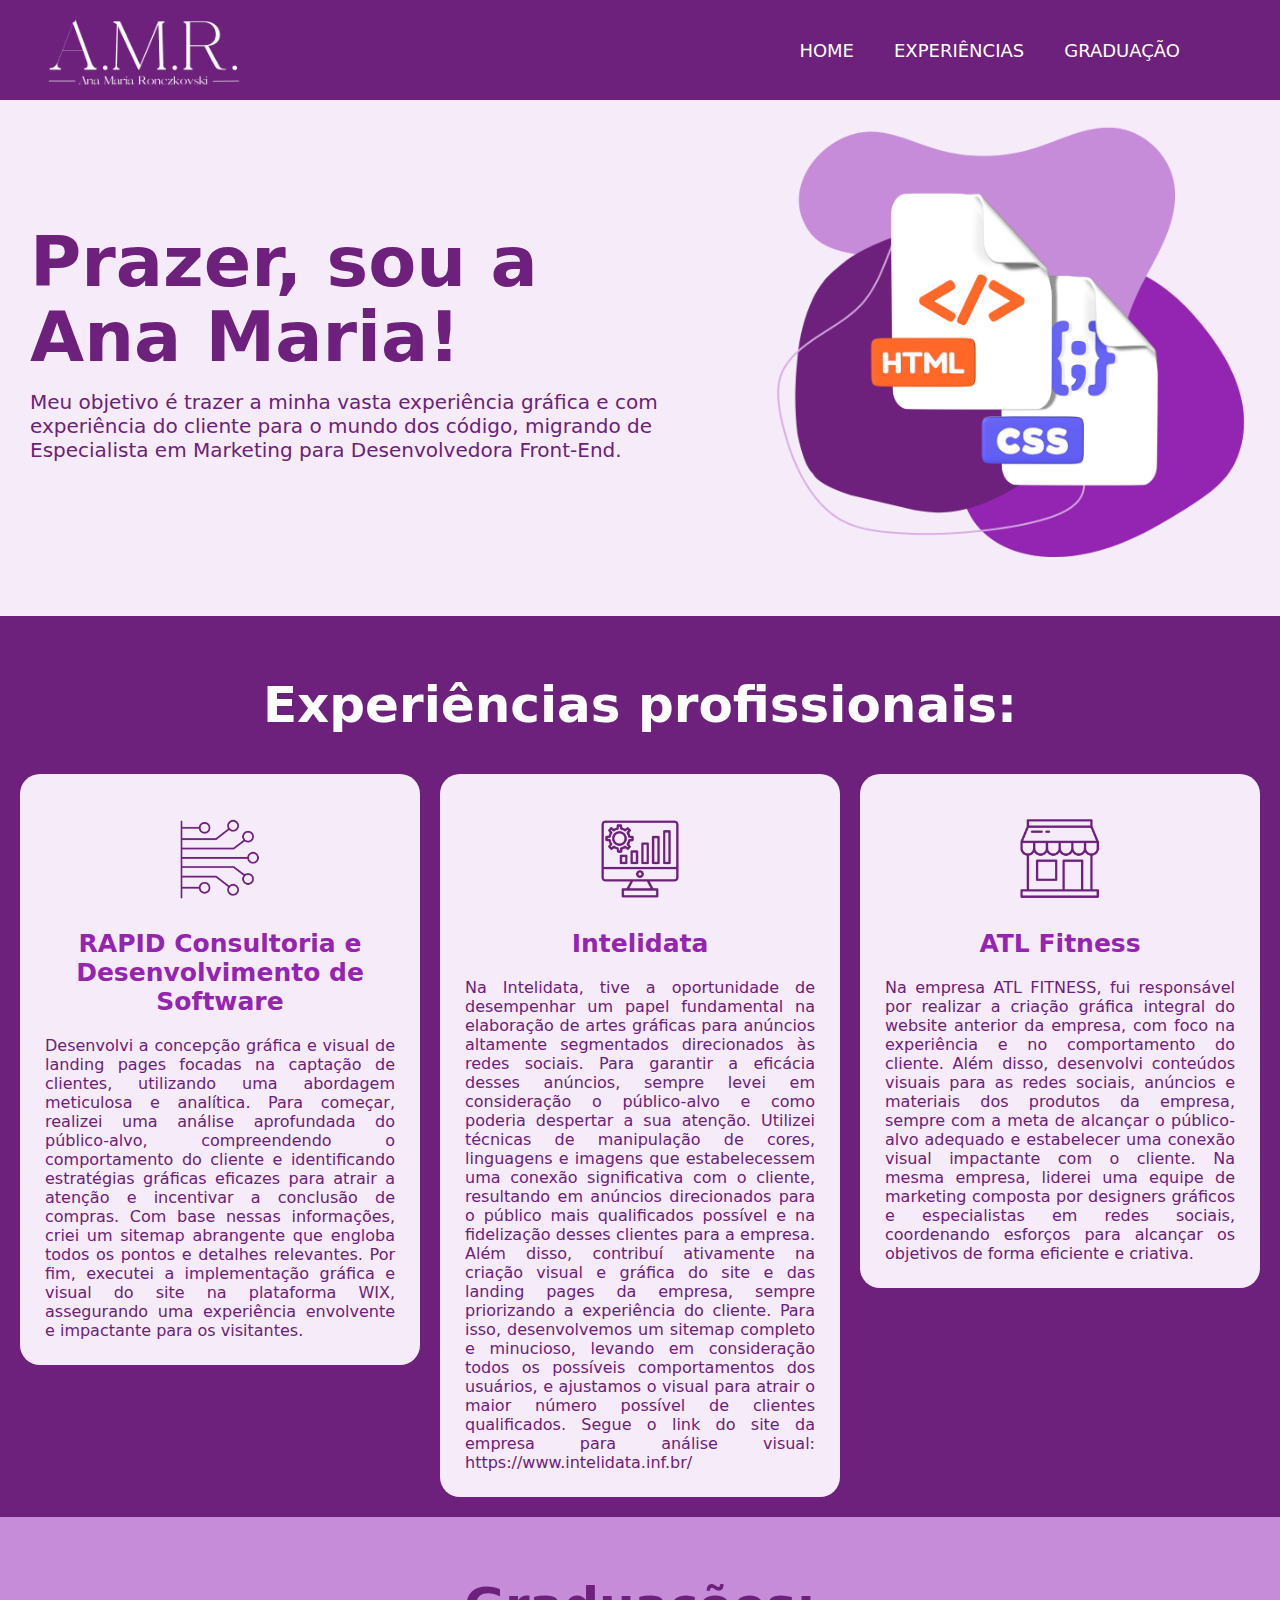
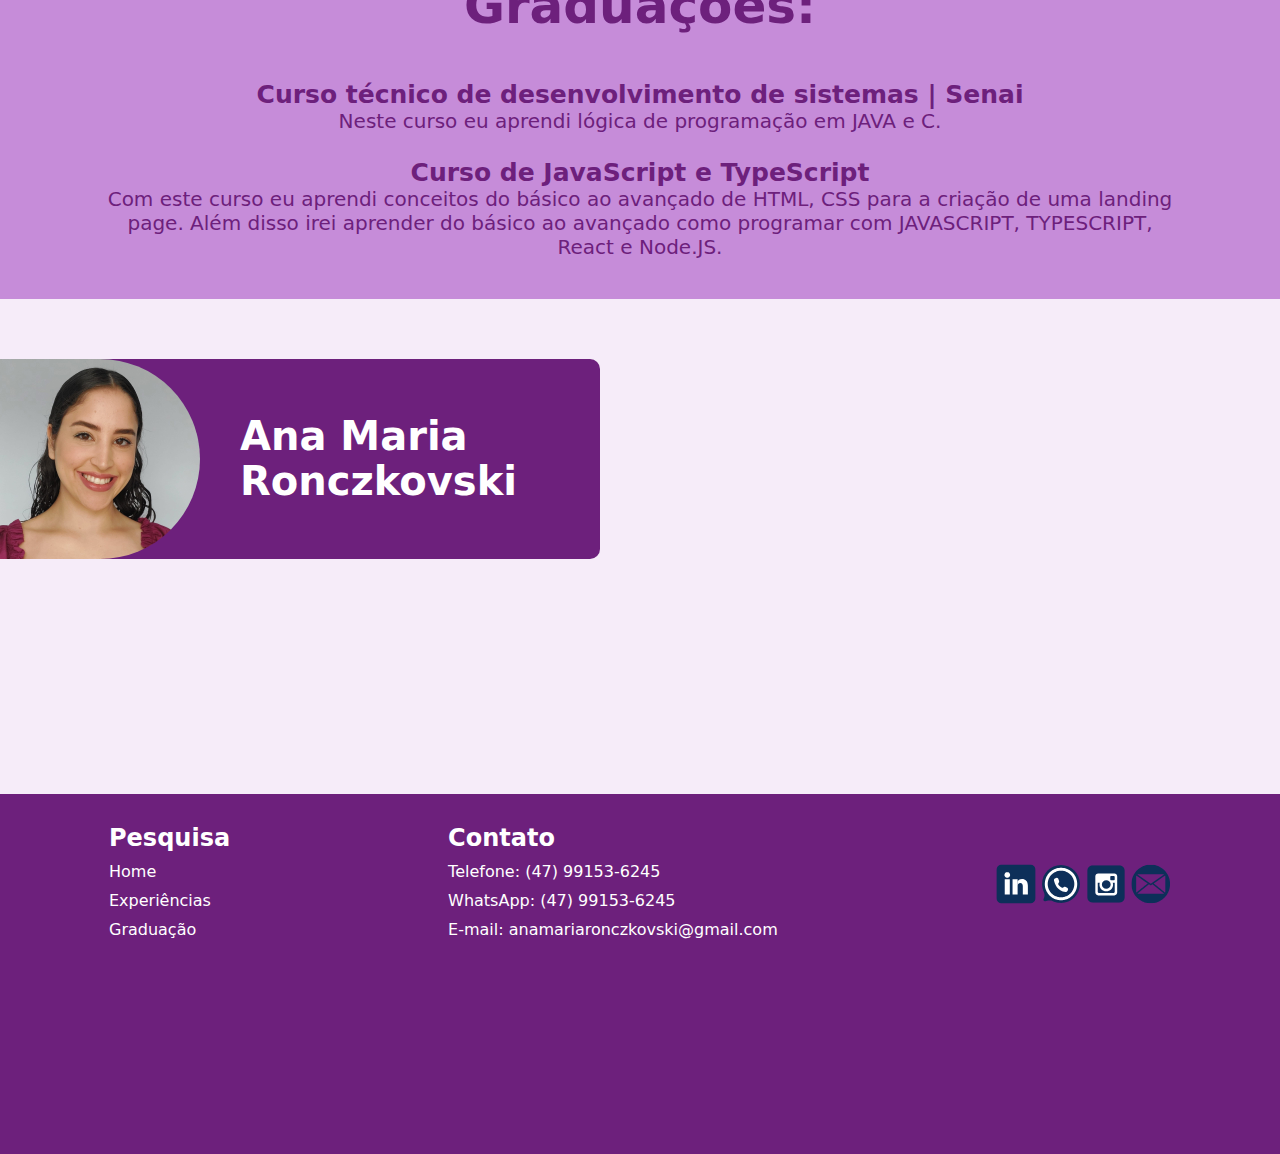
<file: index.html>
<!DOCTYPE html>
<html lang="pt-BR">
<head>
    <meta charset="UTF-8">
    <meta name="viewport" content="width=device-width, initial-scale=1.0">
    <title>Website Ana</title>
    <link rel="stylesheet" href="./assets/css/style.css">

</head>
<body>
    <header class="header">
        <figure class="logo-ana-maria-ronczkovski">
            <img src="./assets/img/Ana Maria.png" alt="imagem escrita Ana Maria Ronczkovski">
        </figure>
        <nav class="navegation">
            <ul>
                <li>
                    <a href="#main">Home</a>
                </li>
                <li>
                    <a href="#experiences">Experiências</a>
                </li>
                <li>
                    <a href="#graduation">Graduação</a>
                </li>
                <li>
                    <a hidden href="#portfolio">Portfólio</a>
                </li>
            </ul>
        </nav>
    </header>
    <main class="main" id="main">
        <section class="main-section-primary">
        <h1>Prazer, sou a <br>
            Ana Maria!</h1>
        <p>Meu objetivo é trazer a minha vasta experiência gráfica e com experiência do cliente para o mundo dos código, migrando de Especialista em Marketing para Desenvolvedora Front-End.</p>
        </section>
        <section class="main-section-secundary">
        <img src="./assets/img/html-css.png" alt="imagem html e css">
        </section>
    </main>
    <section class="experiences" id="experiences">
        <h2>Experiências profissionais:</h2>
        <section class="grid-experiences">
            <div class="grid">
                <figure class="grid-figure">
                <img src="./assets/img/rapid.png" alt="computador">
                </figure>
                <h3>RAPID Consultoria e Desenvolvimento de Software</h3>
                <p>Desenvolvi a concepção gráfica e visual de landing pages focadas na captação de clientes, utilizando uma abordagem meticulosa e analítica. Para começar, realizei uma análise aprofundada do público-alvo, compreendendo o comportamento do cliente e identificando estratégias gráficas eficazes para atrair a atenção e incentivar a conclusão de compras. Com base nessas informações, criei um sitemap abrangente que engloba todos os pontos e detalhes relevantes. Por fim, executei a implementação gráfica e visual do site na plataforma WIX, assegurando uma experiência envolvente e impactante para os visitantes.
                </p>
            </div>
            <div class="grid">
                <figure class="grid-figure">
                    <img src="./assets/img/intelidata.png" alt="computador">
                    </figure>
                <h3>Intelidata</h3>
                <p>Na Intelidata, tive a oportunidade de desempenhar um papel fundamental na elaboração de artes gráficas para anúncios altamente segmentados direcionados às redes sociais. Para garantir a eficácia desses anúncios, sempre levei em consideração o público-alvo e como poderia despertar a sua atenção. Utilizei técnicas de manipulação de cores, linguagens e imagens que estabelecessem uma conexão significativa com o cliente, resultando em anúncios direcionados para o público mais qualificados possível e na fidelização desses clientes para a empresa. Além disso, contribuí ativamente na criação visual e gráfica do site e das landing pages da empresa, sempre priorizando a experiência do cliente. Para isso, desenvolvemos um sitemap completo e minucioso, levando em consideração todos os possíveis comportamentos dos usuários, e ajustamos o visual para atrair o maior número possível de clientes qualificados.
                    Segue o link do site da empresa para análise visual: https://www.intelidata.inf.br/</p>
            </div>
            <div class="grid">
                <figure class="grid-figure">
                    <img src="./assets/img/atl.png" alt="computador">
                    </figure>
                <h3>ATL Fitness</h3>
                <p>Na empresa ATL FITNESS, fui responsável por realizar a criação gráfica integral do website anterior da empresa, com foco na experiência e no comportamento do cliente. Além disso, desenvolvi conteúdos visuais para as redes sociais, anúncios e materiais dos produtos da empresa, sempre com a meta de alcançar o público-alvo adequado e estabelecer uma conexão visual impactante com o cliente. Na mesma empresa, liderei uma equipe de marketing composta por designers gráficos e especialistas em redes sociais, coordenando esforços para alcançar os objetivos de forma eficiente e criativa.
                </p>
            </div>
        </section>
    </section>
    <section class="graduation" id="graduation">
        <h2>Graduações:</h2>
        <section>
            <h3>Curso técnico de desenvolvimento de sistemas | Senai</h3>
            <p>Neste curso eu aprendi lógica de programação em JAVA e C.</p>
        </section>
        <section>
            <h3>Curso de JavaScript e TypeScript</h3>
            <p>Com este curso eu aprendi conceitos do básico ao avançado de HTML, CSS para a criação de uma landing page. Além disso irei aprender do básico ao avançado como programar com JAVASCRIPT, TYPESCRIPT, React e Node.JS.</p>
        </section>
    </section>
    <section class="portfolio" id="portfolio">
        <h2 hidden>Portfólio:</h2>
        <div class="img-ana">
            <img src="./assets/img/Ana.jpeg" alt="Ana Maria Ronczkovski">
            <h3>Ana Maria Ronczkovski</h3>
        </div>
    </section>
    <footer class="footer">
        <section class="footer-first-section">
            <h2>Pesquisa</h2>
            <a href="#main">Home</a>
            <a href="#experiences">Experiências</a>
            <a href="#graduation">Graduação</a>
            <a hidden href="#portfolio">Portfólio</a>
        </section>
        <section class="footer-second-section">
            <h2>Contato</h2>
            <a href="">Telefone: (47) 99153-6245</a>
            <a href="ttps://api.whatsapp.com/send/?phone=5547991536245&text&type=phone_number&app_absent=0">WhatsApp: (47) 99153-6245</a>
            <a href="anamariaronczkovski@gmail.com">E-mail: anamariaronczkovski@gmail.com</a>
        </section>
        <section class="footer-third-section">
            <a href="https://www.linkedin.com/in/ana-maria-ronczkovski-2984051bb/">
                <img src="./assets/img/linkedin.svg" alt="linkedin logo">
            </a>
            <a href="https://api.whatsapp.com/send/?phone=5547991536245&text&type=phone_number&app_absent=0">
                <img src="./assets/img/whatsapp.svg" alt="whatsapp logo">
            </a>
            <a href="https://www.instagram.com/ana_ronczkovski/">
                <img src="./assets/img/instagram.svg" alt="instagram logo">
            </a>
            <a href="anamariaronczkovski@gmail.com">
                <img src="./assets/img/email.svg" alt="email logo">
            </a>
        </section>
    </footer>
</body>
</html>
</file>
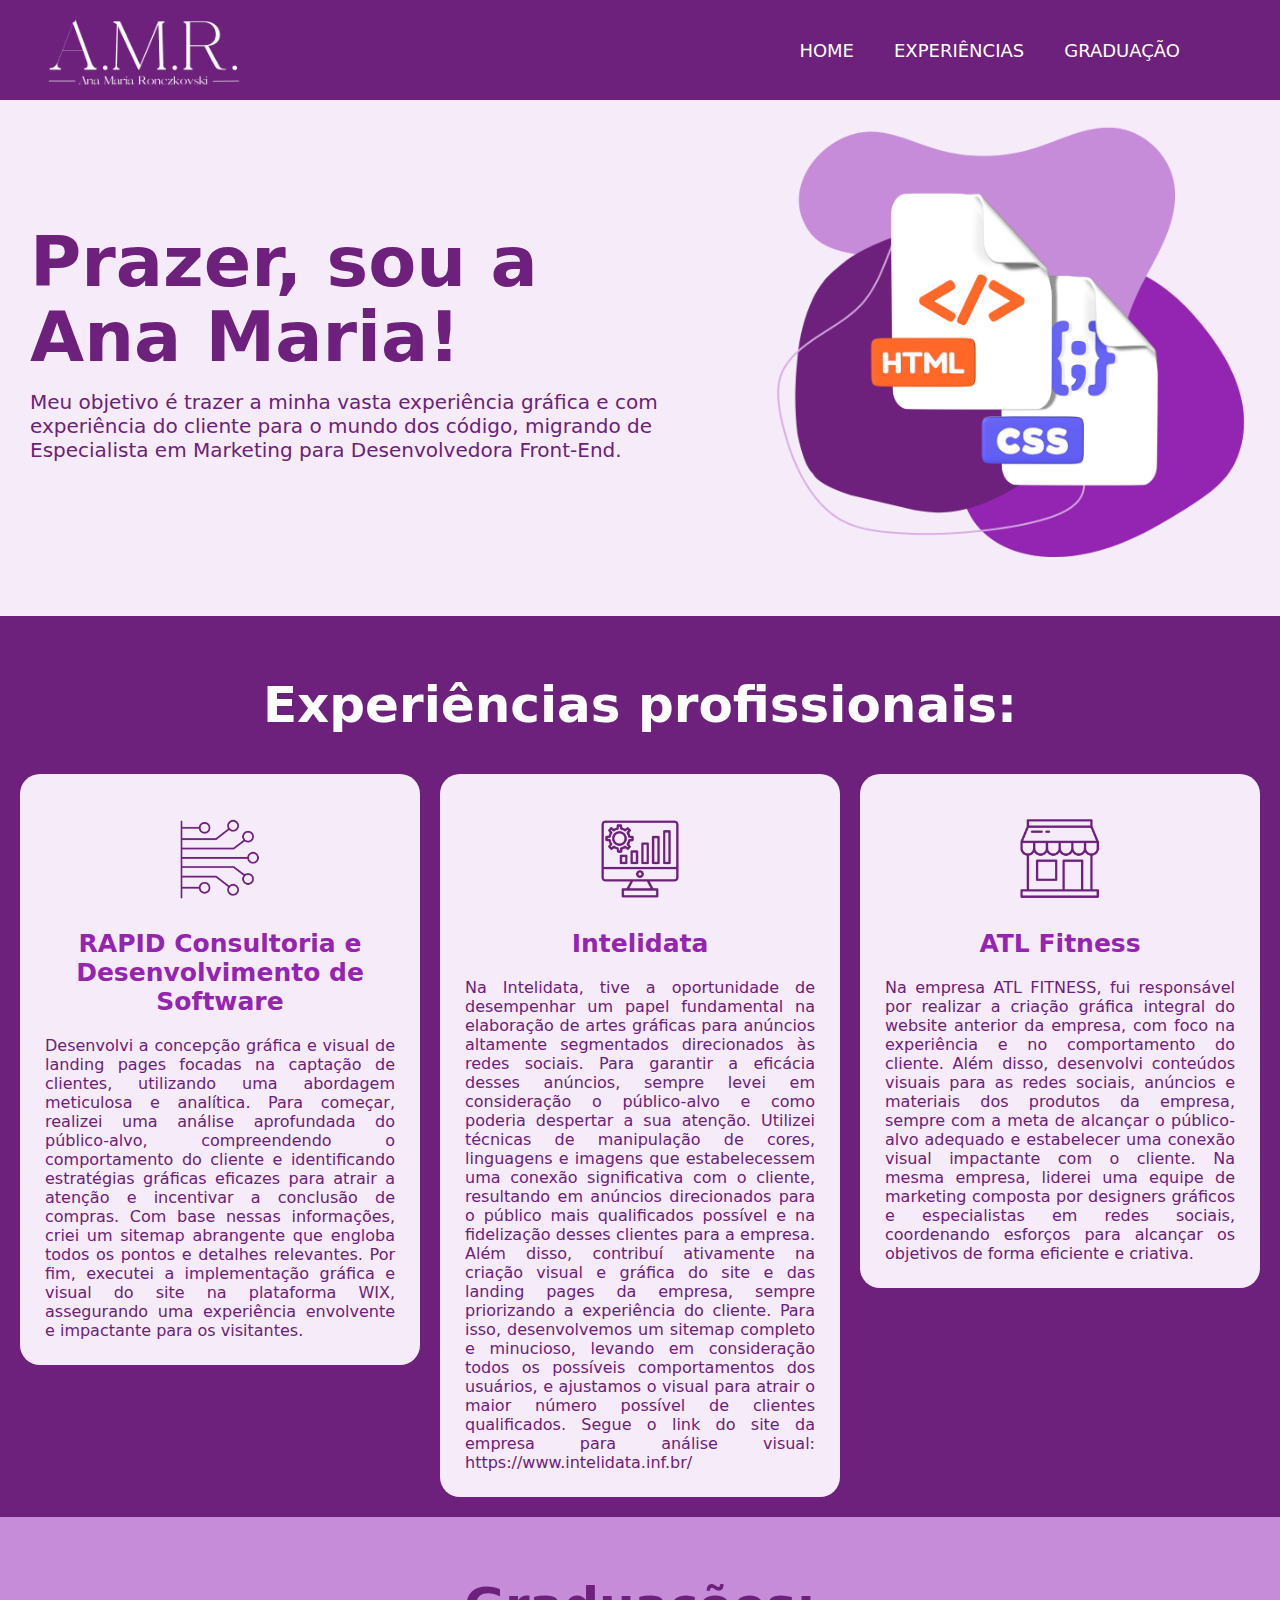
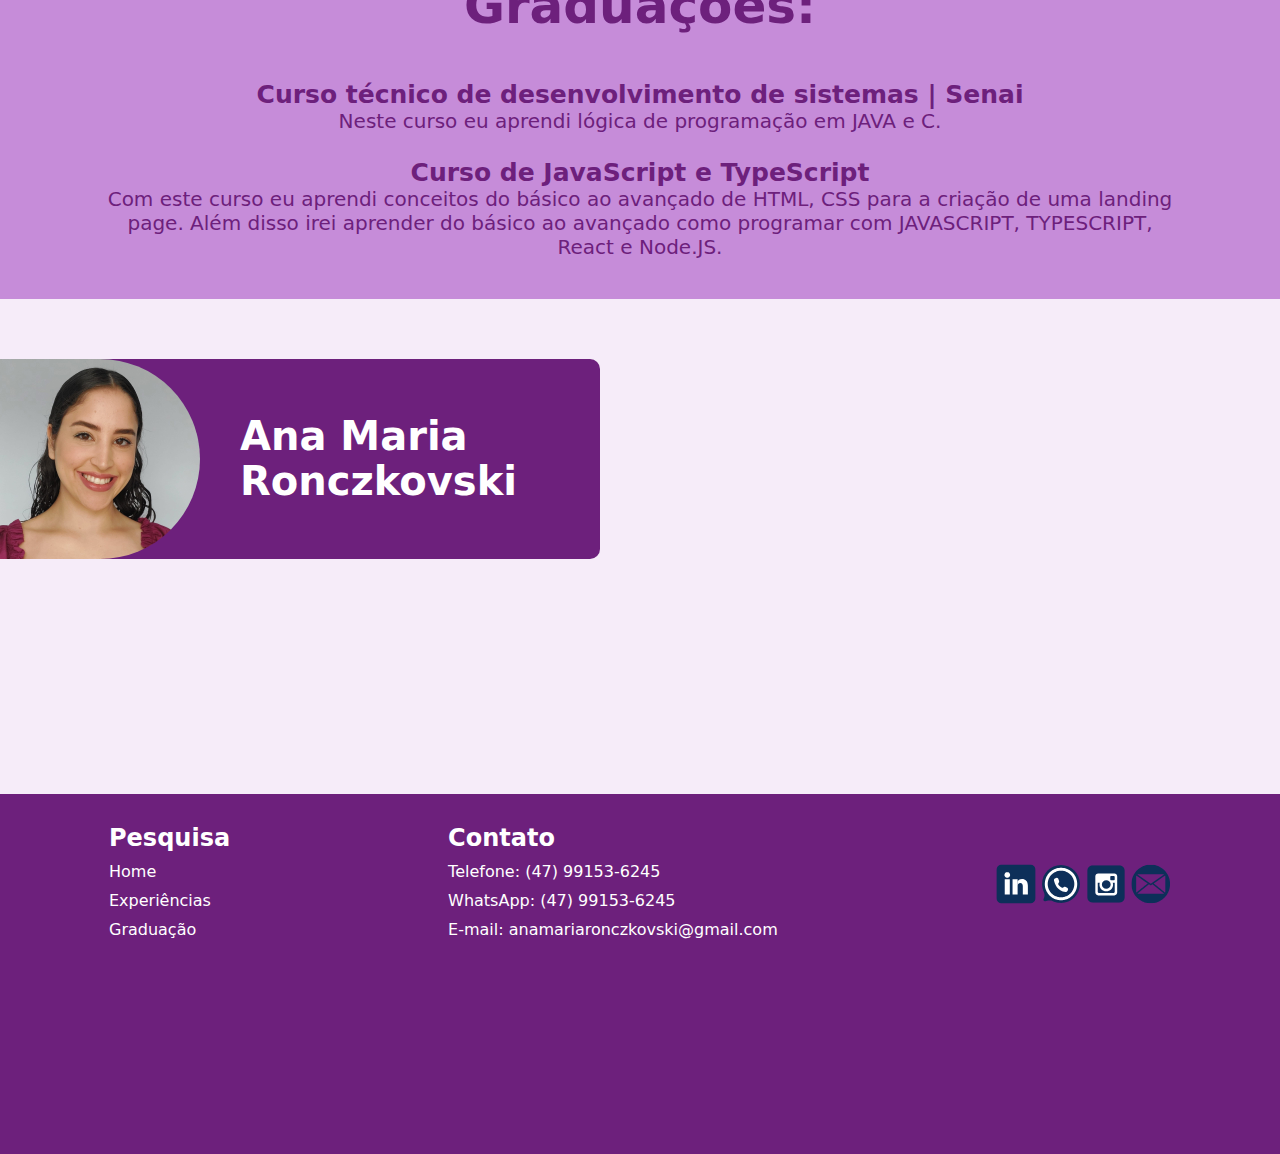
<file: HTML/index.html>
<!DOCTYPE html>
<html lang="pt-BR">
<head>
    <meta charset="UTF-8">
    <meta name="viewport" content="width=device-width, initial-scale=1.0">
    <title>Website Ana</title>
    <link rel="stylesheet" href="../assets/css/style.css">

</head>
<body>
    <header class="header">
        <figure class="logo-ana-maria-ronczkovski">
            <img src="../assets/img/Ana Maria.png" alt="imagem escrita Ana Maria Ronczkovski">
        </figure>
        <nav class="navegation">
            <ul>
                <li>
                    <a href="#main">Home</a>
                </li>
                <li>
                    <a href="#experiences">Experiências</a>
                </li>
                <li>
                    <a href="#graduation">Graduação</a>
                </li>
                <li>
                    <a hidden href="#portfolio">Portfólio</a>
                </li>
            </ul>
        </nav>
    </header>
    <main class="main" id="main">
        <section class="main-section-primary">
        <h1>Prazer, sou a <br>
            Ana Maria!</h1>
        <p>Meu objetivo é trazer a minha vasta experiência gráfica e com experiência do cliente para o mundo dos código, migrando de Especialista em Marketing para Desenvolvedora Front-End.</p>
        </section>
        <section class="main-section-secundary">
        <img src="../assets/img/html-css.png" alt="imagem html e css">
        </section>
    </main>
    <section class="experiences" id="experiences">
        <h2>Experiências profissionais:</h2>
        <section class="grid-experiences">
            <div class="grid">
                <figure class="grid-figure">
                <img src="../assets/img/rapid.png" alt="computador">
                </figure>
                <h3>RAPID Consultoria e Desenvolvimento de Software</h3>
                <p>Desenvolvi a concepção gráfica e visual de landing pages focadas na captação de clientes, utilizando uma abordagem meticulosa e analítica. Para começar, realizei uma análise aprofundada do público-alvo, compreendendo o comportamento do cliente e identificando estratégias gráficas eficazes para atrair a atenção e incentivar a conclusão de compras. Com base nessas informações, criei um sitemap abrangente que engloba todos os pontos e detalhes relevantes. Por fim, executei a implementação gráfica e visual do site na plataforma WIX, assegurando uma experiência envolvente e impactante para os visitantes.
                </p>
            </div>
            <div class="grid">
                <figure class="grid-figure">
                    <img src="../assets/img/intelidata.png" alt="computador">
                    </figure>
                <h3>Intelidata</h3>
                <p>Na Intelidata, tive a oportunidade de desempenhar um papel fundamental na elaboração de artes gráficas para anúncios altamente segmentados direcionados às redes sociais. Para garantir a eficácia desses anúncios, sempre levei em consideração o público-alvo e como poderia despertar a sua atenção. Utilizei técnicas de manipulação de cores, linguagens e imagens que estabelecessem uma conexão significativa com o cliente, resultando em anúncios direcionados para o público mais qualificados possível e na fidelização desses clientes para a empresa. Além disso, contribuí ativamente na criação visual e gráfica do site e das landing pages da empresa, sempre priorizando a experiência do cliente. Para isso, desenvolvemos um sitemap completo e minucioso, levando em consideração todos os possíveis comportamentos dos usuários, e ajustamos o visual para atrair o maior número possível de clientes qualificados.
                    Segue o link do site da empresa para análise visual: https://www.intelidata.inf.br/</p>
            </div>
            <div class="grid">
                <figure class="grid-figure">
                    <img src="../assets/img/atl.png" alt="computador">
                    </figure>
                <h3>ATL Fitness</h3>
                <p>Na empresa ATL FITNESS, fui responsável por realizar a criação gráfica integral do website anterior da empresa, com foco na experiência e no comportamento do cliente. Além disso, desenvolvi conteúdos visuais para as redes sociais, anúncios e materiais dos produtos da empresa, sempre com a meta de alcançar o público-alvo adequado e estabelecer uma conexão visual impactante com o cliente. Na mesma empresa, liderei uma equipe de marketing composta por designers gráficos e especialistas em redes sociais, coordenando esforços para alcançar os objetivos de forma eficiente e criativa.
                </p>
            </div>
        </section>
    </section>
    <section class="graduation" id="graduation">
        <h2>Graduações:</h2>
        <section>
            <h3>Curso técnico de desenvolvimento de sistemas | Senai</h3>
            <p>Neste curso eu aprendi lógica de programação em JAVA e C.</p>
        </section>
        <section>
            <h3>Curso de JavaScript e TypeScript</h3>
            <p>Com este curso eu aprendi conceitos do básico ao avançado de HTML, CSS para a criação de uma landing page. Além disso irei aprender do básico ao avançado como programar com JAVASCRIPT, TYPESCRIPT, React e Node.JS.</p>
        </section>
    </section>
    <section class="portfolio" id="portfolio">
        <h2 hidden>Portfólio:</h2>
        <div class="img-ana">
            <img src="../assets/img/Ana.jpeg" alt="Ana Maria Ronczkovski">
            <h3>Ana Maria Ronczkovski</h3>
        </div>
    </section>
    <footer class="footer">
        <section class="footer-first-section">
            <h2>Pesquisa</h2>
            <a href="#main">Home</a>
            <a href="#experiences">Experiências</a>
            <a href="#graduation">Graduação</a>
            <a hidden href="#portfolio">Portfólio</a>
        </section>
        <section class="footer-second-section">
            <h2>Contato</h2>
            <a href="">Telefone: (47) 99153-6245</a>
            <a href="ttps://api.whatsapp.com/send/?phone=5547991536245&text&type=phone_number&app_absent=0">WhatsApp: (47) 99153-6245</a>
            <a href="anamariaronczkovski@gmail.com">E-mail: anamariaronczkovski@gmail.com</a>
        </section>
        <section class="footer-third-section">
            <a href="https://www.linkedin.com/in/ana-maria-ronczkovski-2984051bb/">
                <img src="../assets/img/linkedin.svg" alt="linkedin logo">
            </a>
            <a href="https://api.whatsapp.com/send/?phone=5547991536245&text&type=phone_number&app_absent=0">
                <img src="../assets/img/whatsapp.svg" alt="whatsapp logo">
            </a>
            <a href="https://www.instagram.com/ana_ronczkovski/">
                <img src="../assets/img/instagram.svg" alt="instagram logo">
            </a>
            <a href="anamariaronczkovski@gmail.com">
                <img src="../assets/img/email.svg" alt="email logo">
            </a>
        </section>
    </footer>
</body>
</html>
</file>
<file: assets/css/style.css>
* {
    margin: 0;
    padding: 0;
    box-sizing: border-box;
    font-family: system-ui, -apple-system, BlinkMacSystemFont, 'Segoe UI', Roboto, Oxygen, Ubuntu, Cantarell, 'Open Sans', 'Helvetica Neue', sans-serif;
}

.logo-ana-maria-ronczkovski img{
    width: 250px;
    padding-left: 40px;
    min-width: 100px;
    
}

.header {
    background-color: #6d207c;
    height: 100px;
    display: flex;
    justify-content: space-between;
    align-items: center;
    min-width: 300px;
    
}
.navegation ul li {
    text-transform: uppercase;
    list-style-type: none;
    padding: 20px;

}
.navegation ul li a {
    color: white;
    text-decoration: none;
    font-weight:450;
    font-size: 18px;
}

.navegation ul {
    display: flex;
    padding-right: 40px;
}

.main {
    display: flex;
    align-items: center;
    height: max-content;
    padding-bottom: 30px;
    background-color: #d7aae33a;
    min-width: 300px;
}

.main-section-primary {
    padding: 30px;
    margin-right: 20px;
}

.main-section-primary h1{
    font-size: 70px;
    color: #6d207c;
    line-height: 75px;
}

.main-section-primary p {
    font-size: 20px;
    padding-top: 15px;
    color: #6d207c;
}

.main-section-secundary img {
    width: 40vw;
    padding-right: 30px;
}

.experiences h2 {
    font-size: 50px;
    text-align: center;
    padding-top: 60px;
    padding-bottom: 40px;
    color: white;
    padding-left: 15px;
    padding-right: 15px;
}

.experiences {
    background-color: #6d207c;
}

.grid-experiences {
    display: grid;
    grid-template-columns: repeat(auto-fill, minmax(300px, 1fr));
    margin-left: 20px;
    margin-right: 20px;
    height:max-content;
    padding-bottom: 20px;
    column-gap: 20px;
    min-width: 300px;
    row-gap: 20px;
    
}

.grid-experiences h3 {
    font-size: 25px;
    color: #9425B2;
    padding-bottom: 20px;
    text-align: center;
}

.grid-experiences p {
    color: #6d207c;
    text-align: justify;
    font-weight: 450;
}

.grid {
    background-color: #F6ECF9;
    border-radius: 20px;
    height:max-content;
    padding: 25px;
    
}
.grid-figure img {
    height: 80px;
}
.grid-figure {
    display: flex;
    justify-content: center;
    padding-bottom: 30px;
    padding-top: 20px;
}

.graduation {
    background-color: #C68CD9;
    text-align: center;
    height: max-content;
    padding-bottom: 40px;
}
.graduation h2 {
    font-size: 50px;
    text-align: center;
    padding-top: 60px;
    padding-bottom: 20px;
    color: #6d207c;
}

.graduation p {
    font-size: 20px;
    color: #6d207c;
    margin-left: 100px;
    margin-right: 100px;
}

.graduation h3 {
    font-size: 25px;
    color: #6d207c;
    padding-top: 25px;
}

.img-ana img {
    width: 200px;
    border-radius: 0 50% 50% 0;
}

.img-ana {
    background-color: #6d207c;
    border-radius: 10px 10px 10px 10px;
    width: 600px;
    height: 200px;
    display: flex;
    align-items: center;

}
.img-ana h3{
    padding-left: 40px;
    color: white;
    font-size: 40px;
    line-height: 45px;
}

.portfolio {
    background-color: #F6ECF9;
    height: 55vh;
    padding-top: 60px;
}

.portfolio h2 {
    font-size: 50px;
    text-align: center;
    padding-top: 60px;
    padding-bottom: 40px;
    color: #6d207c;
}

.footer {
    background-color: #6d207c;
    height: 40vh;
    display: flex;
    justify-content: space-around;
    align-items: flex-start;
    
}

.footer-first-section {
    display: flex;
    flex-direction: column;
}

.footer-first-section h2, .footer-second-section h2 {
    padding-bottom: 10px;
    color: white;
    padding-top: 30px;
}

.footer-first-section a, .footer-second-section a {
    padding-bottom: 10px;
    text-decoration: none;
    color: white;
    font-weight: 400;
}

.footer-first-section a:hover, .footer-second-section a:hover {
    color: #C68CD9;
    font-weight: bold;
}

.footer-second-section {
    display: flex;
    flex-direction: column;
}

.footer-third-section a img {
    width: 40px;
    padding-top: 70px;
}

a {
    text-decoration: none;
}

body {
    min-width:375px;
}
</file>
